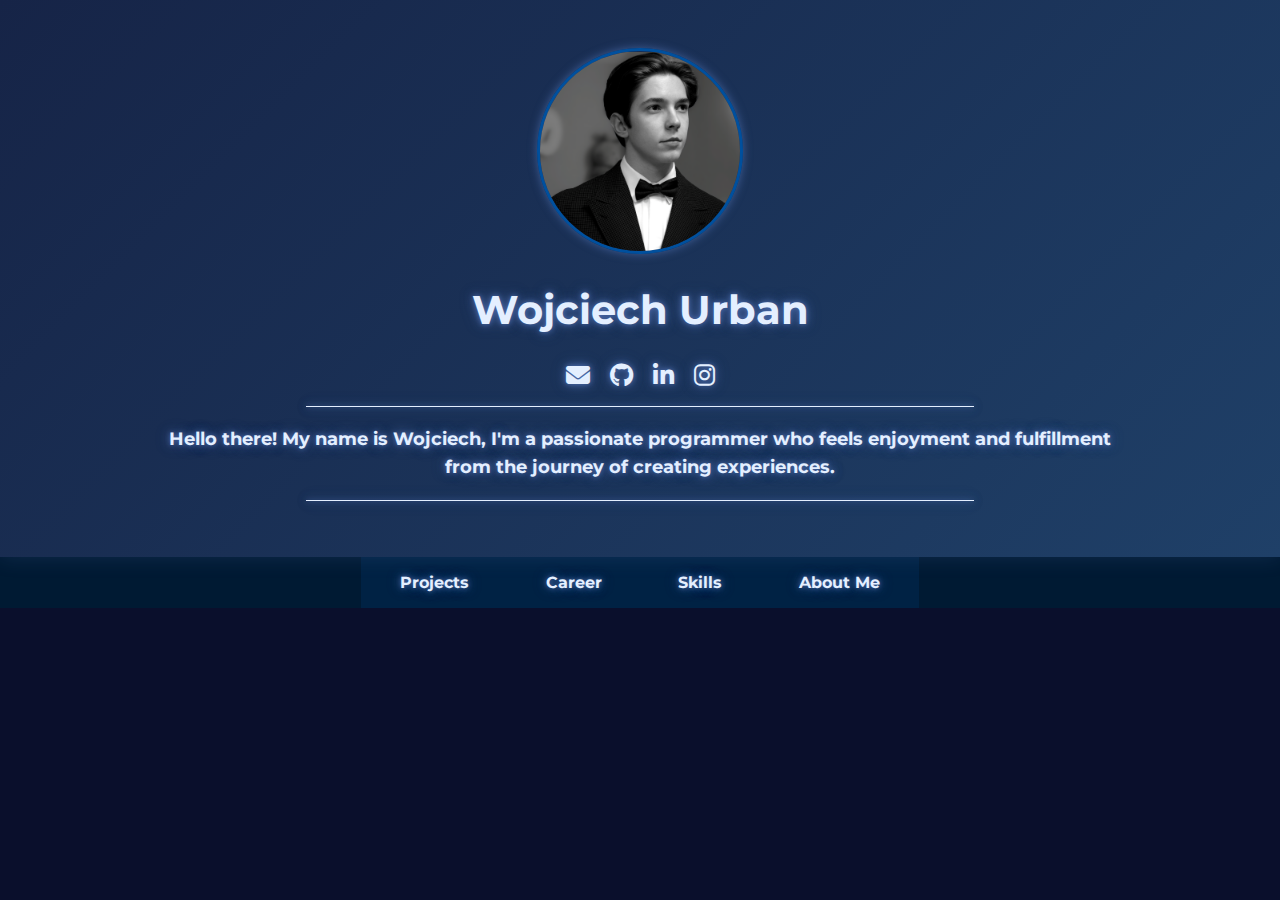
<file: index.html>
<!DOCTYPE html>
<html lang="en">

<head>
    <meta charset="UTF-8" />
    <meta name="viewport" content="width=device-width, initial-scale=1" />
    <title>Wojciech Urban</title>
    <link rel="stylesheet" href="styles.css" />
    <link rel="stylesheet" href="https://cdnjs.cloudflare.com/ajax/libs/font-awesome/6.4.0/css/all.min.css" />
    <link href="https://fonts.googleapis.com/css2?family=Montserrat&display=swap" rel="stylesheet" />
    <link rel="icon" href="images/WojciechUrban.png" type="image/png">
</head>

<body>
    <header class="holo-header">
        <img src="images/Photo_WU.png" alt="Wojciech Urban" class="circle-photo" />
        <h1>Wojciech Urban</h1>
        <div class="social-icons">
            <a href="mailto:wojciech.j.urban@gmail.com" aria-label="Email">
                <i class="fas fa-envelope"></i>
            </a>
            <a href="https://github.com/WojciechUrban-git" target="_blank" aria-label="GitHub">
                <i class="fab fa-github"></i>
            </a>
            <a href="https://www.linkedin.com/in/wojciechurban/" target="_blank" aria-label="LinkedIn">
                <i class="fab fa-linkedin-in"></i>
            </a>
            <a href="https://www.instagram.com/wojtek_urban_/#" target="_blank" aria-label="Instagram">
                <i class="fab fa-instagram"></i>
            </a>
            <hr>
            <p class="into-text">Hello there! My name is Wojciech, I'm a passionate programmer who feels enjoyment and
                fulfillment <br>from the journey of creating experiences.</p>
            <hr>
        </div>
    </header>

    <nav>
        <a href="#" data-section="projects" class="nav-link">Projects</a>
        <a href="#" data-section="career" class="nav-link">Career</a>
        <a href="#" data-section="skills" class="nav-link">Skills</a>
        <a href="#" data-section="about" class="nav-link">About Me</a>
    </nav>

    <main>
        <section id="projects" class="page-section" style="display:none;">
            <a href="https://ojciecdyktator.itch.io/pipeline-panic" class="project-link" target="_blank">
                <div class="project">
                    <img src="images/pipelinePanic.png" alt="Pipeline-Panic" class="project-image">
                    <h3>Pipeline Panic</h3>
                    <p>Puzzle game created for Speed Jam. <br>It scored 6th out of 125 other entries</p>
                </div>
            </a>

        </section>


        <section id="career" class="page-section" style="display:none;">
            <div class="career-buttons">
                <button class="career-btn" data-subsection="work">Work</button>
                <button class="career-btn" data-subsection="education">Education</button>
            </div>

            <div id="work" class="career-subsection" style="display:none;">
                <hr class="career-line">
                <h2>Esport Area Rzeszów <br> 2022-2023</h2>
                <p>
                    I worked as a <b>Sim-Racing personal trainer</b>, leading individual 60-minute sessions focused on
                    driving technique,<br> race strategy, and sim rig setup. I also conducted group sessions for up to
                    10 participants, <br>explaining racing rules and track etiquette for competitive virtual racing.
                </p>
                <hr class="career-line">
            </div>

            <div id="education" class="career-subsection" style="display:none;">
                <hr class="career-line">
                <h2>Vrije Universiteit Amsterdam <br> 2023-2026</h2>
                <p>
                    I'm currently pursuing a Computer Science Bachelor Degree at Vrije Universiteit. <br>I'm on
                    track to receive my degree after the third year of my studies.
                </p>
                <hr class="career-line">
                <h2>John Paul II Secondary School Of The Sisters Of The Presentation In Rzeszów <br> 2019-2023</h2>
                <p>
                    Graduated with exeptional result, wrote Polish Maturity exams from: <br>
                    Mathematics, Geography and English
                </p>
            </div>
        </section>

        <section id="skills" class="page-section" style="display:none;">
            <div class="skills-container">
                <hr>
                <h2>Programming Languages</h2>
                <div class="skill-bar">
                    <span class="skill-name">C#</span>
                    <div class="skill-fill" style="width: 65%;">
                        <span class="skill-percent">65%</span>
                    </div>
                </div>

                <div class="skill-bar">
                    <span class="skill-name">C++</span>
                    <div class="skill-fill" style="width: 60%;">
                        <span class="skill-percent">60%</span>
                    </div>
                </div>
                <div class="skill-bar">
                    <span class="skill-name">Java</span>
                    <div class="skill-fill" style="width: 55%;">
                        <span class="skill-percent">55%</span>
                    </div>
                </div>

                <div class="skill-bar">
                    <span class="skill-name">C</span>
                    <div class="skill-fill" style="width: 50%;">
                        <span class="skill-percent">50%</span>
                    </div>
                </div>
                <div class="skill-bar">
                    <span class="skill-name">HTML</span>
                    <div class="skill-fill" style="width: 50%;">
                        <span class="skill-percent">50%</span>
                    </div>
                </div>
                <div class="skill-bar">
                    <span class="skill-name">CSS</span>
                    <div class="skill-fill" style="width: 50%;">
                        <span class="skill-percent">50%</span>
                    </div>
                </div>
                <div class="skill-bar">
                    <span class="skill-name">GLSL</span>
                    <div class="skill-fill" style="width: 35%;">
                        <span class="skill-percent">35%</span>
                    </div>
                </div>
                <hr>
                <h2>Tools</h2>
                <div class="skill-bar">
                    <span class="skill-name">Visual Studio</span>
                    <div class="skill-fill" style="width: 75%;">
                        <span class="skill-percent">75%</span>
                    </div>
                </div>

                <div class="skill-bar">
                    <span class="skill-name">LaTeX</span>
                    <div class="skill-fill" style="width: 70%;">
                        <span class="skill-percent">70%</span>
                    </div>
                </div>
                <div class="skill-bar">
                    <span class="skill-name">Gimp</span>
                    <div class="skill-fill" style="width: 70%;">
                        <span class="skill-percent">70%</span>
                    </div>
                </div>
                <div class="skill-bar">
                    <span class="skill-name">Git</span>
                    <div class="skill-fill" style="width: 50%;">
                        <span class="skill-percent">50%</span>
                    </div>
                </div>
                <div class="skill-bar">
                    <span class="skill-name">InteliJ</span>
                    <div class="skill-fill" style="width: 50%;">
                        <span class="skill-percent">50%</span>
                    </div>
                </div>

                <hr>
                <h2>Engines and Frameworks</h2>
                <div class="skill-bar">
                    <span class="skill-name">Unity</span>
                    <div class="skill-fill" style="width: 65%;">
                        <span class="skill-percent">65%</span>
                    </div>
                </div>

                <div class="skill-bar">
                    <span class="skill-name">PyGame</span>
                    <div class="skill-fill" style="width: 45%;">
                        <span class="skill-percent">45%</span>
                    </div>
                </div>

                <div class="skill-bar">
                    <span class="skill-name">Unreal</span>
                    <div class="skill-fill" style="width: 40%;">
                        <span class="skill-percent">40%</span>
                    </div>
                </div>

                <div class="skill-bar">
                    <span class="skill-name">Godot</span>
                    <div class="skill-fill" style="width: 35%;">
                        <span class="skill-percent">35%</span>
                    </div>
                </div>
                <hr>
                <h2>Spoken Languages</h2>
                <div class="skill-bar">
                    <span class="skill-name">Polish</span>
                    <div class="skill-fill" style="width: 100%;">
                        <span class="skill-percent">100%</span>
                    </div>
                </div>

                <div class="skill-bar">
                    <span class="skill-name">English</span>
                    <div class="skill-fill" style="width: 90%;">
                        <span class="skill-percent">90%</span>
                    </div>
                </div>

                <div class="skill-bar">
                    <span class="skill-name">German</span>
                    <div class="skill-fill" style="width: 55%;">
                        <span class="skill-percent">55%</span>
                    </div>
                </div>
            </div>
        </section>



        <section id="about" class="page-section" style="display:none;">
            <hr>
            <p class="about-me">I am a <b>third year Computer Science student</b> at
                Vrije Universiteit Amsterdam with <br>interest in game development and graphics
                programming. <b>I enjoy working in teams <br>and always take
                    responsibility</b> for my part of the work. <br>Besides that I love sports
                mainly football, skiing, motorsports and sailing. <br>I am also interested in financial markets as well
                as
                psychology</p>
            <hr>
        </section>
    </main>

    <script src="script.js"></script>

</body>

</html>
</file>
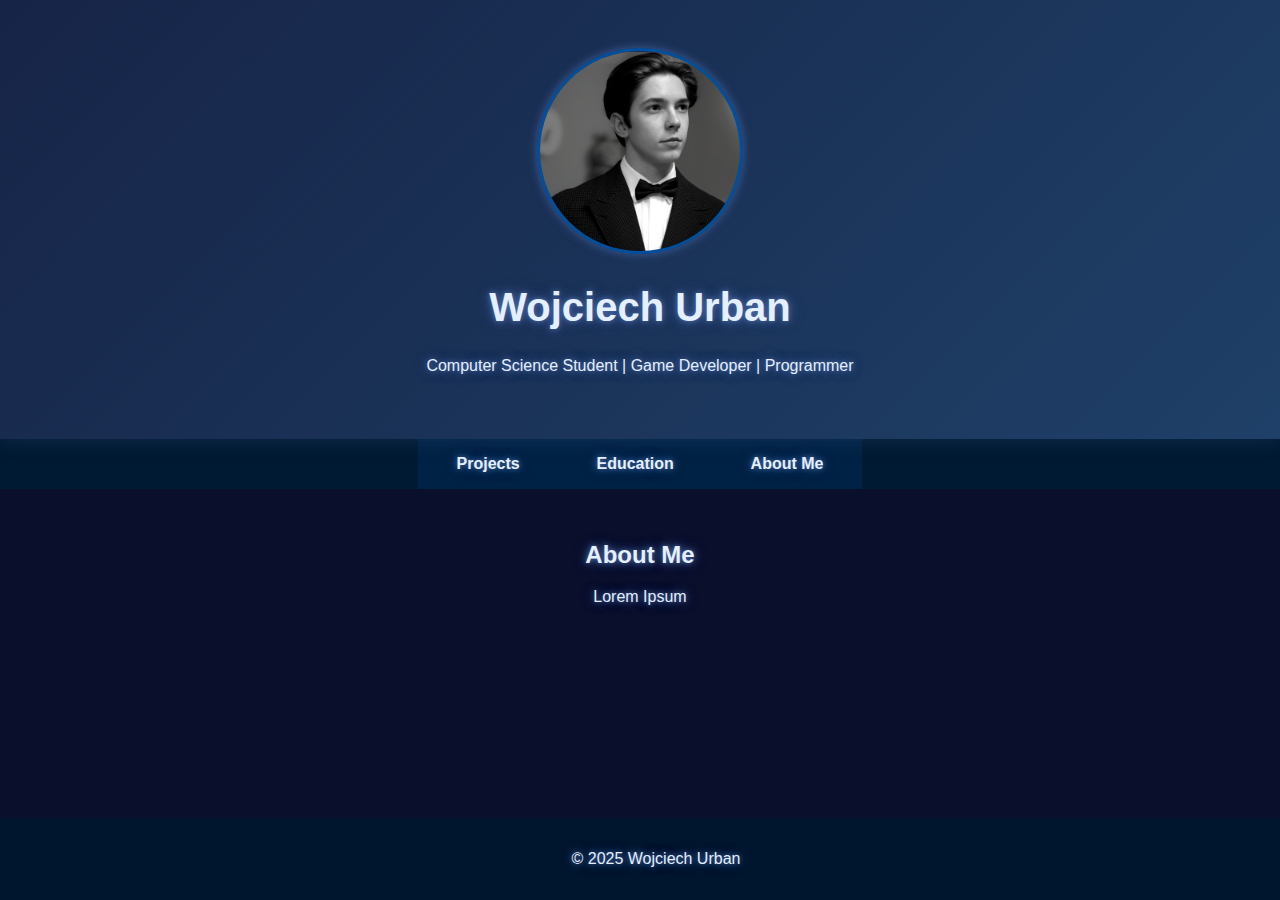
<file: about.html>
<!DOCTYPE html>
<html lang="en">

<head>
    <meta charset="UTF-8" />
    <meta name="viewport" content="width=device-width, initial-scale=1.0" />
    <title>My Portfolio</title>
    <link rel="stylesheet" href="styles.css" />
    <script src="script.js"></script>
</head>

<body>
    <header class = "holo-header">
        <img src="images/Photo_WU.png" alt="Wojciech Urban" class = "circle-photo" />
        <h1>Wojciech Urban</h1>
        <p>Computer Science Student | Game Developer | Programmer</p>
    </header>
    <nav>
        <a href="projects.html">Projects</a>
        <a href="education.html">Education</a>
        <a href="about.html">About Me</a>
    </nav>

    <main>
        <section id="#about">
            <h2>About Me </h2>
            <p>Lorem Ipsum</p>
        </section>
    </main>
        <footer>
        <p>&copy; 2025 Wojciech Urban</p>
    </footer>
</body>

</html>
</file>
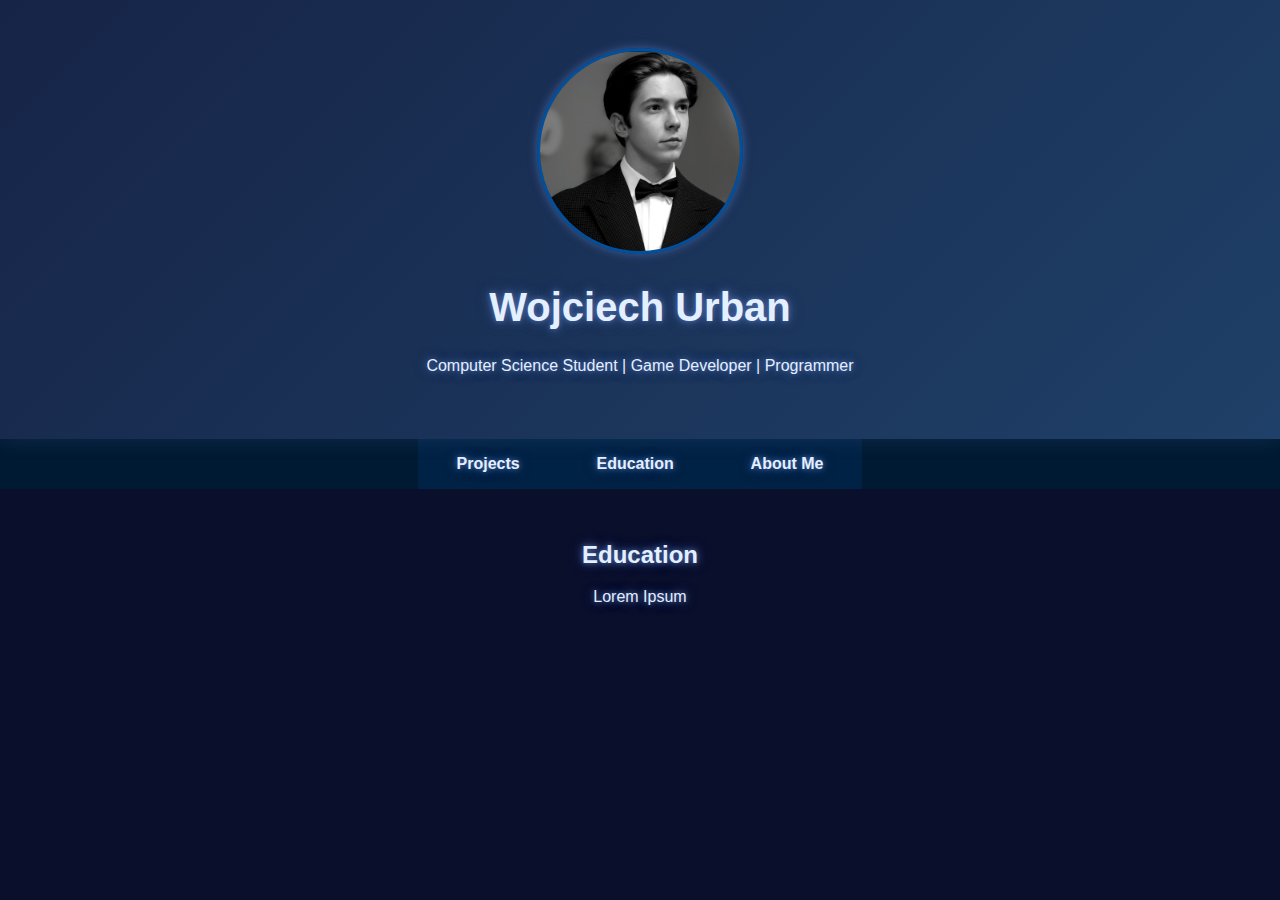
<file: education.html>
<!DOCTYPE html>
<html lang="en">

<head>
    <meta charset="UTF-8" />
    <meta name="viewport" content="width=device-width, initial-scale=1.0" />
    <title>My Portfolio</title>
    <link rel="stylesheet" href="styles.css" />
    <script src="script.js"></script>
</head>

<body>
    <header class = "holo-header">
        <img src="images/Photo_WU.png" alt="Wojciech Urban" class = "circle-photo" />
        <h1>Wojciech Urban</h1>
        <p>Computer Science Student | Game Developer | Programmer</p>
    </header>
    <nav>
        <a href="projects.html">Projects</a>
        <a href="education.html">Education</a>
        <a href="about.html">About Me</a>
    </nav>

    <main>
        <section id="#education">
            <h2>Education</h2>
            <p>Lorem Ipsum</p>
        </section>
    </main>
</body>

</html>
</file>
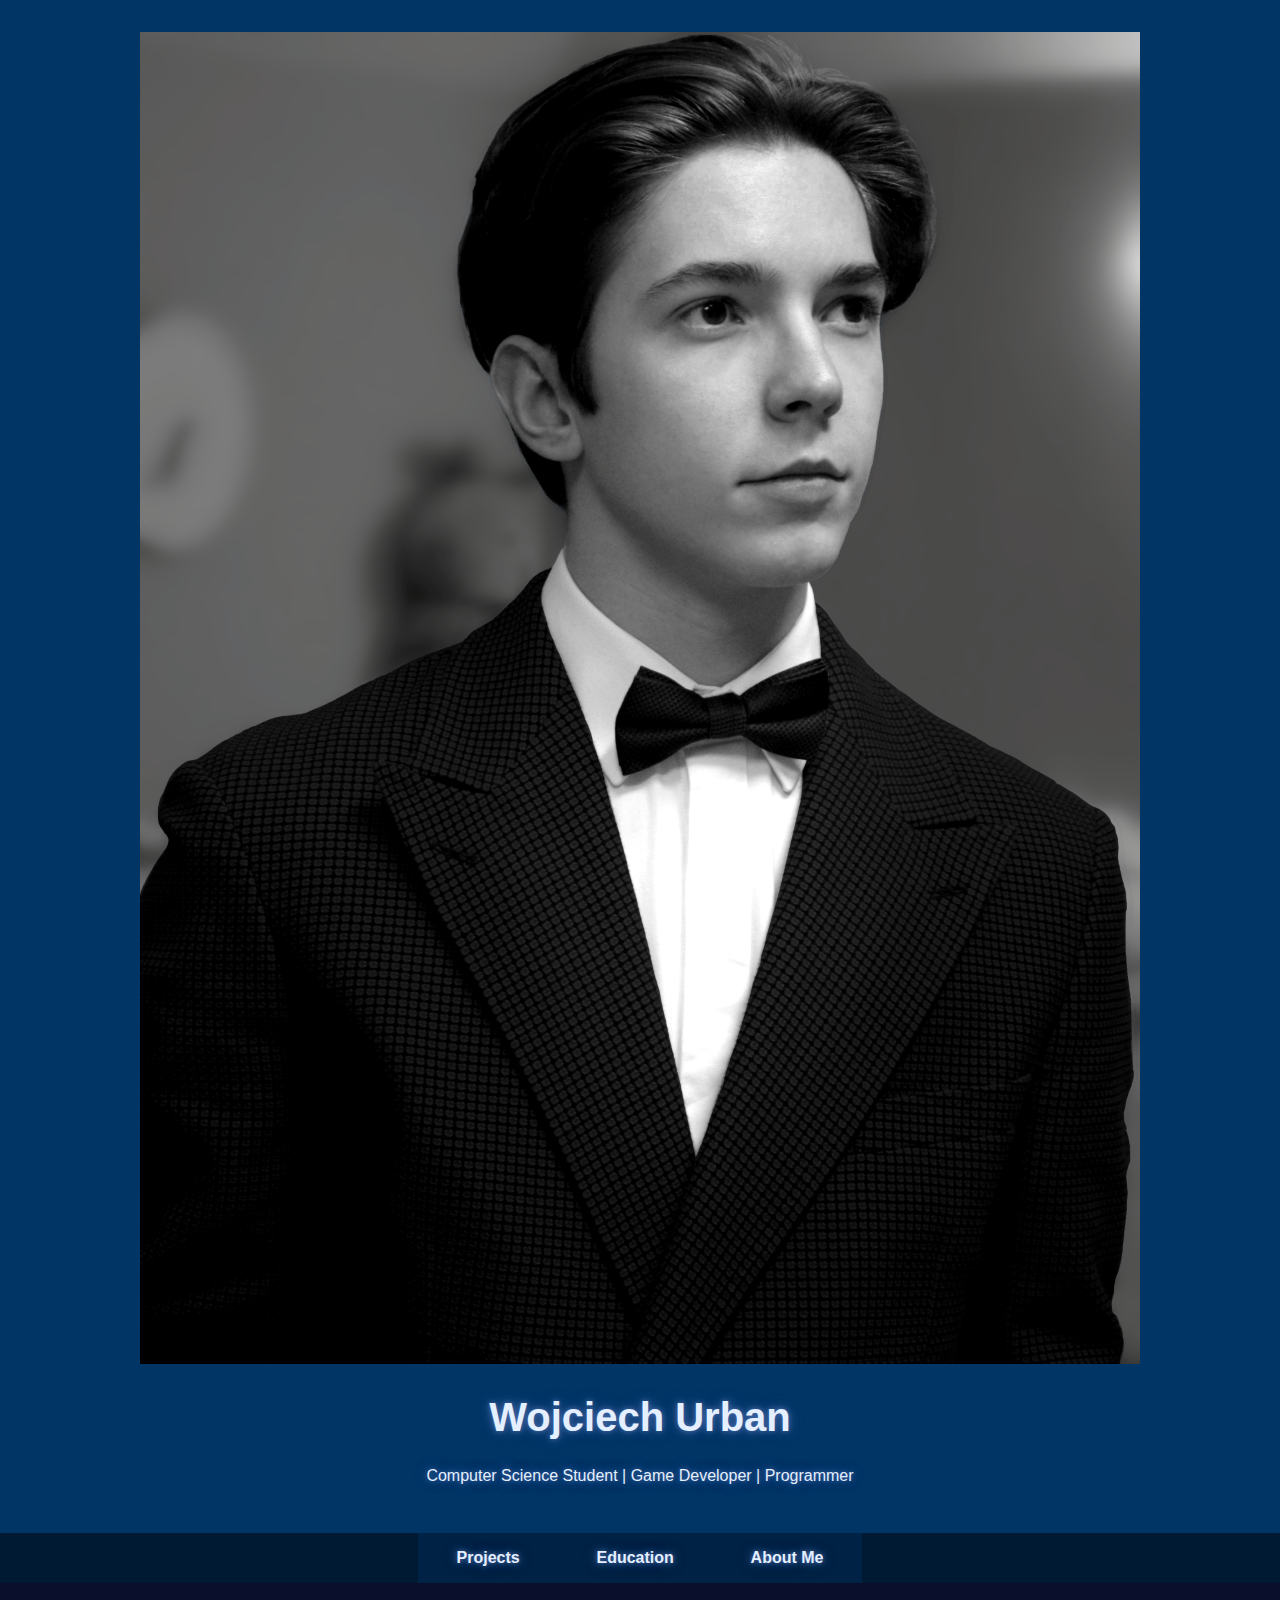
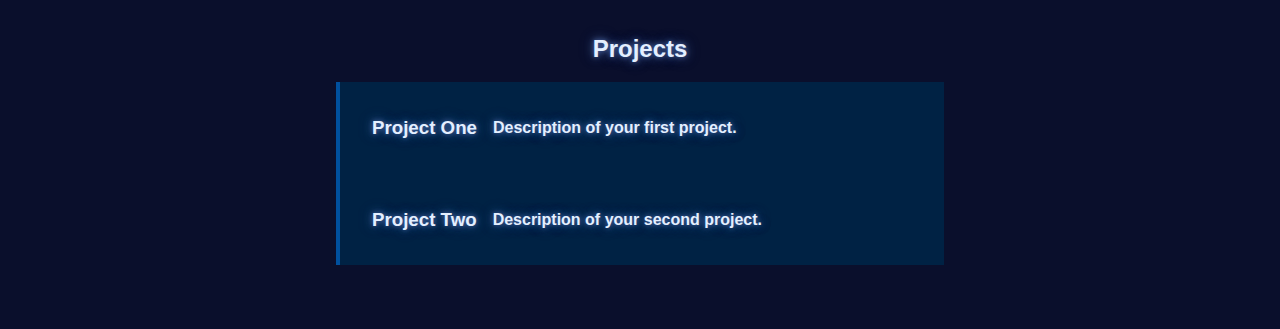
<file: projects.html>
<!DOCTYPE html>
<html lang="en">

<head>
    <meta charset="UTF-8" />
    <meta name="viewport" content="width=device-width, initial-scale=1.0" />
    <title>My Portfolio</title>
    <link rel="stylesheet" href="styles.css" />
</head>

<body>
    <header>
        <img src="images/Photo_WU.png" alt="Wojciech Urban">
        <h1>Wojciech Urban</h1>
        <p>Computer Science Student | Game Developer | Programmer</p>
    </header>
    <nav>
        <a href="projects.html">Projects</a>
        <a href="education.html">Education</a>
        <a href="about.html">About Me</a>
    </nav>

    <main>
        <section id="projects">
            <h2>Projects</h2>
            <div class="project">
                <h3>Project One</h3>
                <p>Description of your first project.</p>
            </div>
            <div class="project">
                <h3>Project Two</h3>
                <p>Description of your second project.</p>
            </div>
        </section>
    </main>
</body>

</html>
</file>
<file: styles.css>
body {
  font-family: 'Montserrat', Arial, sans-serif;
  margin: 0;
  padding: 0;
  background: #0a0f2c;
  color: #e4efff;

  text-shadow:
    0 0 5px rgba(81, 114, 180, 0.8),
    0 0 10px rgba(81, 114, 180, 0.6),
    0 0 15px rgba(81, 114, 180, 0.4);

}
body, html {
  overflow-x: hidden;
  background-color: #0a0f2c;
  overscroll-behavior: contain;
}


header {
  background: #003566;
  color: #e4efff;
  padding: 2rem;
  text-align: center;
}

h1 {
  font-size: 2.5rem;
}

.social-icons {
  margin-top: 1rem;
}

.social-icons a {
  color: #e4efff;
  margin: 0 7px;
  font-size: 1.5rem;
  transition: color 0.3s ease;
  text-decoration: none;
}

.social-icons a:hover {
  color: #0077cc;
}

h2 {
  text-align: center;
}

.career-btn.active {
  background: rgba(255, 255, 255, 0.15);
  backdrop-filter: blur(8px);
  -webkit-backdrop-filter: blur(8px);
  border: 1px solid rgba(255, 255, 255, 0.3);
  color: #e4efff;
  box-shadow: 0 0 10px rgba(81, 114, 180, 0.5);
  transition: background 0.3s ease;
}

.skills-container {
    display: flex;
    flex-direction: column;
    align-items: center;
}

.skill-bar {
    position: relative;
    background: #002244;
    border-radius: 0.5rem;
    overflow: hidden;
    height: 2.5rem;
    margin: 0.8rem 0;
    box-shadow: 0 0 1px rgba(81, 114, 180, 0.4);
    display: flex;
    align-items: center;
    padding: 0 00rem;
    color: #e4efff;
    font-weight: bold;
    width: 55%;
}

.skill-name {
    position: absolute;
    left: 0.7rem;
    z-index: 2;
}

.skill-fill {
    background: rgba(255, 255, 255, 0.1);
    backdrop-filter: blur(5px);
    width: 0;
    height: 100%;
    display: flex;
    justify-content: flex-end;
    align-items: center;
    padding-right: 0.7rem;
    border-radius: 0.5rem;
    box-shadow:
        inset 0 0 5px rgba(81, 114, 180, 0.8),
        inset 0 0 10px rgba(81, 114, 180, 0.6),
        inset 0 0 15px rgba(81, 114, 180, 0.4);
    transition: width 0.8s ease;
}

.skill-percent {
    z-index: 0;
}


.about-me {
  line-height: 1.8;
}

nav {
  display: flex;
  justify-content: center;
  background: #001a33;
}

nav a {
  display: inline-block;
  background-color: #002244;
  color: #e4efff;
  padding: 1rem 3%;
  margin: 0;
  border: none;
  border-radius: 0;
  text-decoration: none;
  font-weight: bold;
  transition: background-color 0.3s ease;
}

nav a:hover {
  background-color: #0077cc;
}

nav a.active {
  background: rgba(255, 255, 255, 0.15);
  backdrop-filter: blur(8px);
  -webkit-backdrop-filter: blur(8px);
  border: 1px solid rgba(255, 255, 255, 0.3);
  box-shadow: 0 0 10px rgba(81, 114, 180, 0.5);
  color: #e4efff;
}

main {
  padding: 2rem;
}

section {
  margin-bottom: 2rem;
}

.project {
  background-color: #002244;
  color: #e4efff;
  padding: 1rem 2rem;
  border-left: 4px solid #00509e;
  font-weight: bold;
  transition: background-color 0.3s ease, background 0.3s ease, box-shadow 0.3s ease;
  width: 50%;
  cursor: pointer;
  box-sizing: border-box;
  display: flex;
  align-items: center;
  gap: 1rem;
  text-decoration: none;
  margin-left: 25%;
}

.project:hover {
  background-color: #0077cc;
}

.project:active {
  background: rgba(255, 255, 255, 0.15);
  backdrop-filter: blur(8px);
  -webkit-backdrop-filter: blur(8px);
  box-shadow: 0 0 10px rgba(81, 114, 180, 0.5);
  color: #e4efff;
}

.project-image {
  width: 80px;
  height: 80px;
  object-fit: cover;
  border-radius: 8px;
  border: 2px solid #00509e;
}

.project-link{
  text-decoration: none;
}

footer {
  position: fixed;
  bottom: 0;
  width: 100%;
  background: #00162e;
  color: #e4efff;
  text-align: center;
  padding: 1rem;
}
p {
  text-align: center;
}

hr {
  margin-top: 1rem;
  border: none;
  border-top: 1.8px solid #e4efff;
  margin: 40px center;
  width: 55%;
  box-shadow:
    0 0 5px rgba(81, 114, 180, 0.8),
    0 0 10px rgba(81, 114, 180, 0.6),
    0 0 15px rgba(81, 114, 180, 0.4);
}

.into-text {
  font-size: 18px;
  line-height: 1.6;
  font-weight: bold;
}

.circle-photo {
  width: 200px;
  height: 200px;
  object-fit: cover;
  border-radius: 50%;
  border: 3px solid #00509e;
  box-shadow: 0 0 10px rgba(81, 114, 180, 0.7);
  object-position: 0% -1%;
}

.holo-header {
  position: relative;
  width: 100vw;
  max-width: 100%;
  padding: 3rem 2rem;
  color: #e4efff;
  text-align: center;
  background: linear-gradient(135deg, #162447, #1f4068);
  overflow: hidden;
  box-shadow: 0 0 20px rgba(81, 114, 180, 0.2);
  box-sizing: border-box;
}

.career-buttons {
  display: flex;
  justify-content: center;
  gap: 10px;
  margin: 1rem 0;
}

.career-btn {
  background-color: #002244;
  color: #e4efff;
  padding: 1rem 0;
  font-weight: bold;
  font-family: 'Montserrat', Arial, sans-serif;
  font-size: 1rem;
  line-height: normal;
  border: none;
  cursor: pointer;
  text-align: center;
  display: inline-block;
  user-select: none;
  transition: background-color 0.3s ease;
  border-radius: 0;
  height: auto;
  width: 150px;
}

.career-subsection {
  line-height: 1.7;
  text-align: center;
}

.career-btn:hover {
  background-color: #0077cc;
}


.holo-header::before {
  content: "";
  position: absolute;
  top: 0;
  left: -75%;
  width: 50%;
  height: 100%;
  background: linear-gradient(120deg,
      transparent,
      rgba(255, 255, 255, 0.3),
      transparent);
  transform: skewX(-20deg);
  pointer-events: none;
  opacity: 0;
}

.holo-header.shine::before {
  animation: shine 1s forwards;
  opacity: 1;
}

@keyframes shine {
  0% {
    left: -75%;
    opacity: 1;
  }

  100% {
    left: 100%;
    opacity: 0;
  }
}

@media (max-width: 1200px) {
  .holo-header {
    padding: 2rem 1rem;
    font-size: 0.9rem;
  }
    .project{
    width: 70%;
    margin-left: 15%;
  }
}

@media (max-width: 600px) {
  .holo-header {
    padding: 2rem 1rem;
    font-size: 0.9rem;
  }
  .project{
    width: 100%;
    margin-left: 0;
  }
  .skill-bar{
    width: 90%;
  }

  .circle-photo {
    max-width: 120px;
    max-height: 120px;
  }

  .into-text{
    font-size: 0.95rem;
  }

  .career-btn{
    width: 100px;
  }
}
</file>
